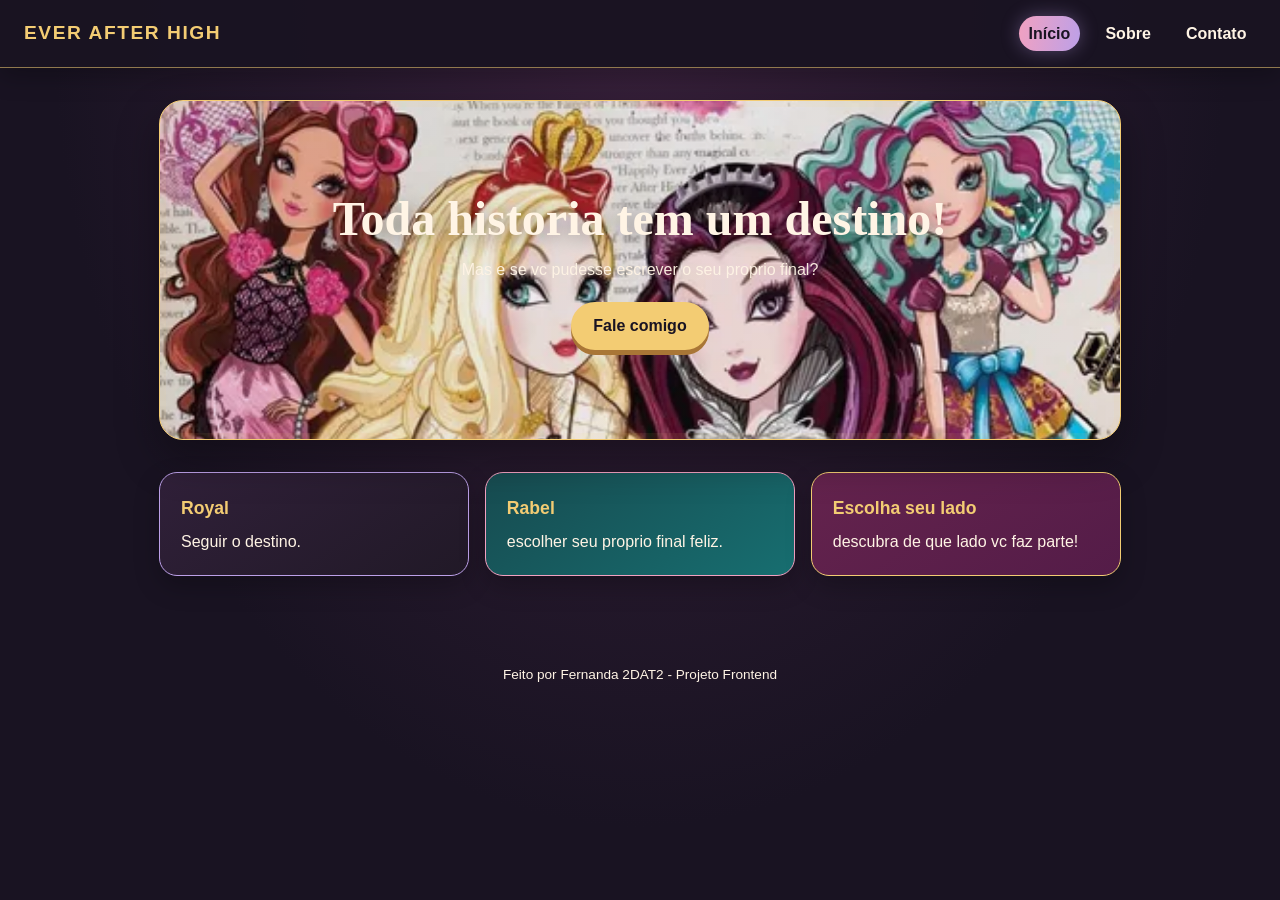
<file: index.html>
<!DOCTYPE html>
<html lang="pt-br">
<head>
    <meta charset="UTF-8">
    <meta name="viewport" content="width=device-width, initial-scale=1.0">
    <title>Meu Site</title>
    <link rel="stylesheet" href="style.css">
</head>
<body>
    <header class="topo">
        <span class="logo"> Ever after high</span> 
        <nav class="menu">
            <a href="index.html" class="ativo">
                Início
            </a>
            <a href="sobre.html">Sobre</a>
            <a href="contato.html">Contato</a>
        </nav>
    </header>
    <main>
        <section class="hero">
            <h1> Toda historia tem um destino!</h1>
            <p> Mas e se vc pudesse escrever o seu proprio final?</p>
            <a href="contato.html" class="botao">Fale comigo</a>
        </section>
        <section class="cards">
            <article class="card">
                <h2> Royal</h2>
                <p>Seguir o destino.</p>
            </article>
            <article class="card">
                <h2> Rabel</h2>
                <p>escolher seu proprio final feliz.</p>
            </article>
            <article class="card">
                <h2> Escolha seu lado</h2>
                <p>descubra de que lado vc faz parte!</p>
            </article>
        </section>
    </main>
    <footer class="rodape">
        <p>Feito por Fernanda 2DAT2 - Projeto Frontend</p>
    </footer>
</body>
</html>
</file>
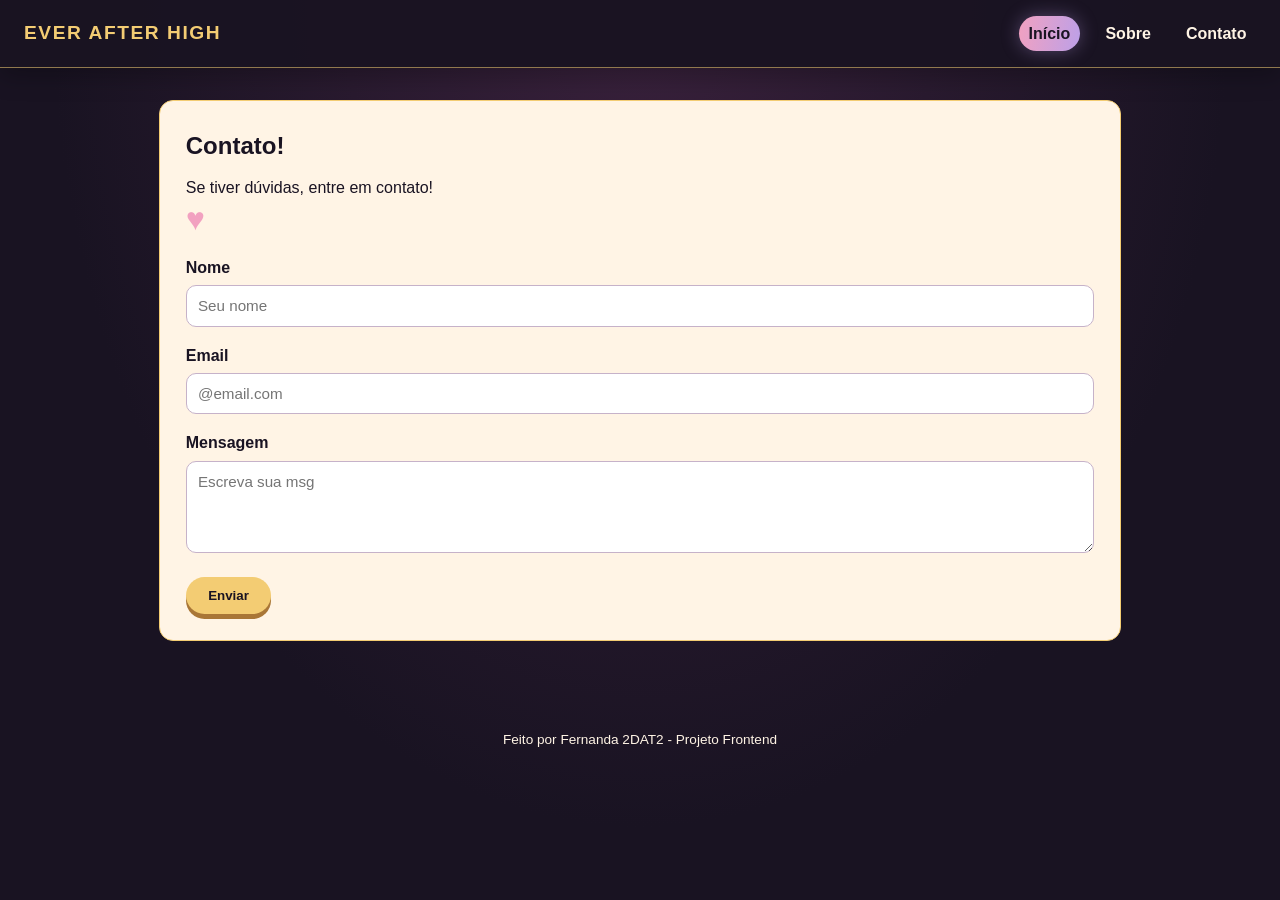
<file: contato.html>
<!DOCTYPE html>
<html lang="pt-br">
<head>
    <meta charset="UTF-8">
    <meta name="viewport" content="width=device-width, initial-scale=1.0">
    <title>Contato</title>
    <link rel="stylesheet" href="style.css">
</head>
<body>
    <header class="topo">
        <span class="logo">Ever After High</span>
        <nav class="menu">
            <a href="index.html" class="ativo">
                Início
            </a>
            <a href="sobre.html">Sobre</a>
            <a href="contato.html">Contato</a>
        </nav>
    </header>

    <main>
        <section class="conteudo">
            <h1>Contato!</h1>
            <p>Se tiver dúvidas, entre em contato!</p>
            <p class="coracao" aria-label="coração">♥</p>

            <form class="form" action="#">
                <div class="campo">
                    <label for="nome">Nome</label>
                    <input type="text" id="nome" name="name" placeholder="Seu nome">
                </div>
                <div class="campo">
                    <label for="email">Email</label>
                    <input type="email" id="email" name="email" placeholder="@email.com">
                </div>
                <div class="campo">
                    <label for="msg">Mensagem</label>
                    <textarea name="msg" id="msg" rows="4" placeholder="Escreva sua msg"></textarea>
                    </textarea>
                </div>
                <button type="submit" class="botao">
                    Enviar
                </button>
            </form>
        </section>
    </main>
    
    <footer class="rodape">
        <p>Feito por Fernanda 2DAT2 - Projeto Frontend</p>
    </footer>
</body>
</html>
</file>
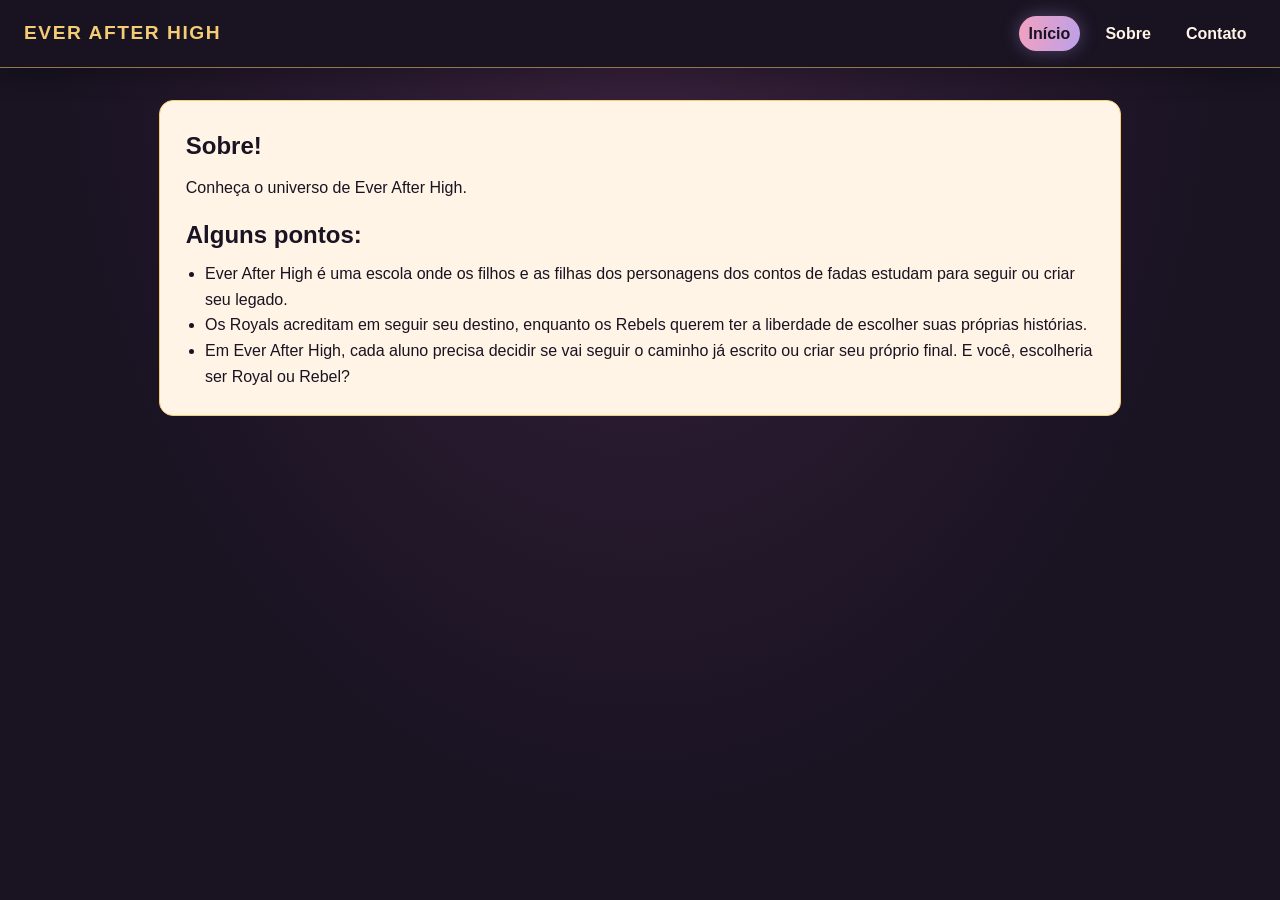
<file: sobre.html>
<!DOCTYPE html>
<html lang="pt-br">
<head>
    <meta charset="UTF-8">
    <meta name="viewport" content="width=device-width, initial-scale=1.0">
    <title>Sobre</title>
    <link rel="stylesheet" href="style.css">
</head>
<body>
    <header class="topo">
        <span class="logo">Ever After High</span>
        <nav class="menu">
            <a href="index.html" class="ativo">
                Início
            </a>
            <a href="sobre.html">Sobre</a>
            <a href="contato.html">Contato</a>
        </nav>
    </header>

    <main>
        <section class="conteudo">
            <h1>Sobre!</h1>
            <p>Conheça o universo de Ever After High.</p>

            <h2>Alguns pontos:</h2>
            <ul>
                <li>Ever After High é uma escola onde os filhos e as filhas dos personagens dos contos de fadas estudam para seguir ou criar seu legado.</li>
                <li>Os Royals acreditam em seguir seu destino, enquanto os Rebels querem ter a liberdade de escolher suas próprias histórias.</li>
                <li>Em Ever After High, cada aluno precisa decidir se vai seguir o caminho já escrito ou criar seu próprio final. E você, escolheria ser Royal ou Rebel?</li>
            </ul>
        </section>
    </main>
</body>
</html>
</file>
<file: style.css>
* {margin: 0; padding: 0; box-sizing: border-box;}

:root {
    --blush-pink: #f2a1c0;
    --storybook-wine: #541c48;
    --royal-gold: #f3cc73;
    --magic-lilac: #bca0e8;
    --old-paper: #fff4e5;
    --midnight: #191322;
    --enchanted-teal: #176e70;
}

body {
    font-family: 'Segoe UI', Tahoma, Geneva, Verdana, sans-serif;
    color: var(--old-paper);
    background: radial-gradient(ellipse at 50% 0%, #39213c 0%, var(--midnight) 65%);
    line-height: 1.6;
    min-height: 100vh;
}

/* Menu topo */

.topo{
    display: flex;
    align-items: center;
    justify-content: space-between;
    flex-wrap: wrap;
    gap: 0.5rem;
    background: rgba(25, 19, 34, 0.96);
    border-bottom: 1px solid rgba(243, 204, 115, 0.55);
    padding: 1rem 1.5rem;
    box-shadow: 0 8px 24px rgba(0, 0, 0, 0.25);
}

.logo{
    color: var(--royal-gold);
    font-weight: 800;
    font-size: 1.2rem;
    letter-spacing: 0.08em;
    text-transform: uppercase;
}

.menu{display: flex; gap: 1rem;}
.menu a{
    color: var(--old-paper);
    text-decoration: none;
    font-weight: 600;
    padding: 0.3rem 0.6rem;
    border-radius: 999px;
    transition: background 180ms ease, color 180ms ease, transform 180ms ease;
}

.menu a:hover{background: var(--storybook-wine); transform: translateY(-2px);}
.menu a.ativo{
    background: linear-gradient(100deg, var(--blush-pink), var(--magic-lilac));
    color: var(--midnight);
    box-shadow: 0 0 18px rgba(188, 160, 232, 0.35);
}

/* Conteúdo */

main{
    max-width: 1000px;
    margin: 0 auto;
    padding: 2rem 1.2rem; 
}

.hero{
    position: relative;
    overflow: hidden;
    text-align: center;
    padding: 4.5rem 1.5rem;
    min-height: 340px;
    display: flex;
    flex-direction: column;
    justify-content: center;
    align-items: center;
    background-image: linear-gradient(110deg, rgba(25, 19, 34, 0.10), rgba(84, 28, 72, 0.04)), url("D_NQ_NP_262321-MLB20737903854_052016-O.webp");
    background-size: cover;
    background-position: center 35%;
    color: var(--old-paper);
    border-radius: 24px;
    border: 1px solid var(--royal-gold);
    box-shadow: inset 0 0 0 6px rgba(243, 204, 115, 0.08), 0 18px 42px rgba(0, 0, 0, 0.35);
}
.hero h1{
    font-family: Georgia, 'Times New Roman', serif;
    font-size: clamp(2rem, 5vw, 3rem);
    line-height: 1.2;
    margin-bottom: 0.6rem;
    text-shadow: 0 3px 18px rgba(0, 0, 0, 0.35);
}
.hero p {
    max-width: 520px;
    margin: 0 auto 1.2rem;
    opacity: 0.95;
}

.botao{
    display: inline-block;
    background: var(--royal-gold);
    color: var(--midnight);
    font-weight: 700;
    text-decoration: none;
    padding: 0.7rem 1.4rem;
    border-radius: 50px;
    border: none;
    cursor: pointer;
    box-shadow: 0 5px 0 #a97636;
    transition: transform 180ms ease, box-shadow 180ms ease;
}

.botao:hover{transform: translateY(-2px); box-shadow: 0 7px 0 #a97636;}

/* cards */

.cards{
    display: flex;
    gap: 1rem;
    flex-wrap: wrap;
    margin-top: 2rem;
}

.card{
    flex: 1 1 220px;
    background: linear-gradient(145deg, #302039, #211927);
    color: var(--old-paper);
    border: 1px solid var(--magic-lilac);
    border-radius: 18px;
    padding: 1.3rem;
    box-shadow: 0 10px 26px rgba(0, 0, 0, 0.24);
    transition: transform 180ms ease, border-color 180ms ease, box-shadow 180ms ease;
}

.card:nth-child(2) {background: linear-gradient(145deg, #174b50, var(--enchanted-teal)); border-color: var(--blush-pink);}
.card:nth-child(3) {background: linear-gradient(145deg, #64234d, var(--storybook-wine)); border-color: var(--royal-gold);}
.card:hover {transform: translateY(-5px); border-color: var(--royal-gold); box-shadow: 0 16px 32px rgba(0, 0, 0, 0.32);}
.card h2 {margin-bottom: 0.4rem; font-size: 1.1rem; color: var(--royal-gold);}

.conteudo{
    background: #fff4e5;
    color: var(--midnight);
    border: 1px solid var(--royal-gold);
    border-radius: 14px;
    padding: 1.6rem;
}
.conteudo h1 {margin-bottom: 0.6rem;}
.conteudo h2 {margin: 1rem 0 0.4rem;}
.conteudo ul{margin-left: 1.2rem;}
.coracao {color: var(--blush-pink); font-size: 2rem; line-height: 1.2;}

/* Formulario */
.form{margin-top: 1rem;}
.campo{margin-bottom: 1rem;}
.campo label{
    display: block;
    font-weight: 600;
    margin-bottom: 0.3rem;
}
.campo input, .campo textarea{
    width: 100%;
    padding: 0.7rem;
    border-radius: 10px;
    font-family: inherit;
    font-size: 0.95rem;
    border: 1px solid #c6b2c9;
}
.campo input:focus, .campo textarea:focus{
    outline: 3px solid rgba(169, 149, 201, 0.4);
    border-color: var(--magic-lilac);
}

.rodape{
    text-align: center;
    padding: 1.5rem;
    color: var(--old-paper);
    font-size: 0.85rem;
    margin-top: 2rem;
}

@media (max-width: 600px) {
    .hero h1 {font-size: 1.5rem;}
    .menu{width: 100%; justify-content: center;}
    .hero {padding: 3.5rem 1rem;}
}

@media (prefers-reduced-motion: reduce) {
    *, *::before, *::after {transition-duration: 0.01ms !important;}
}
</file>
